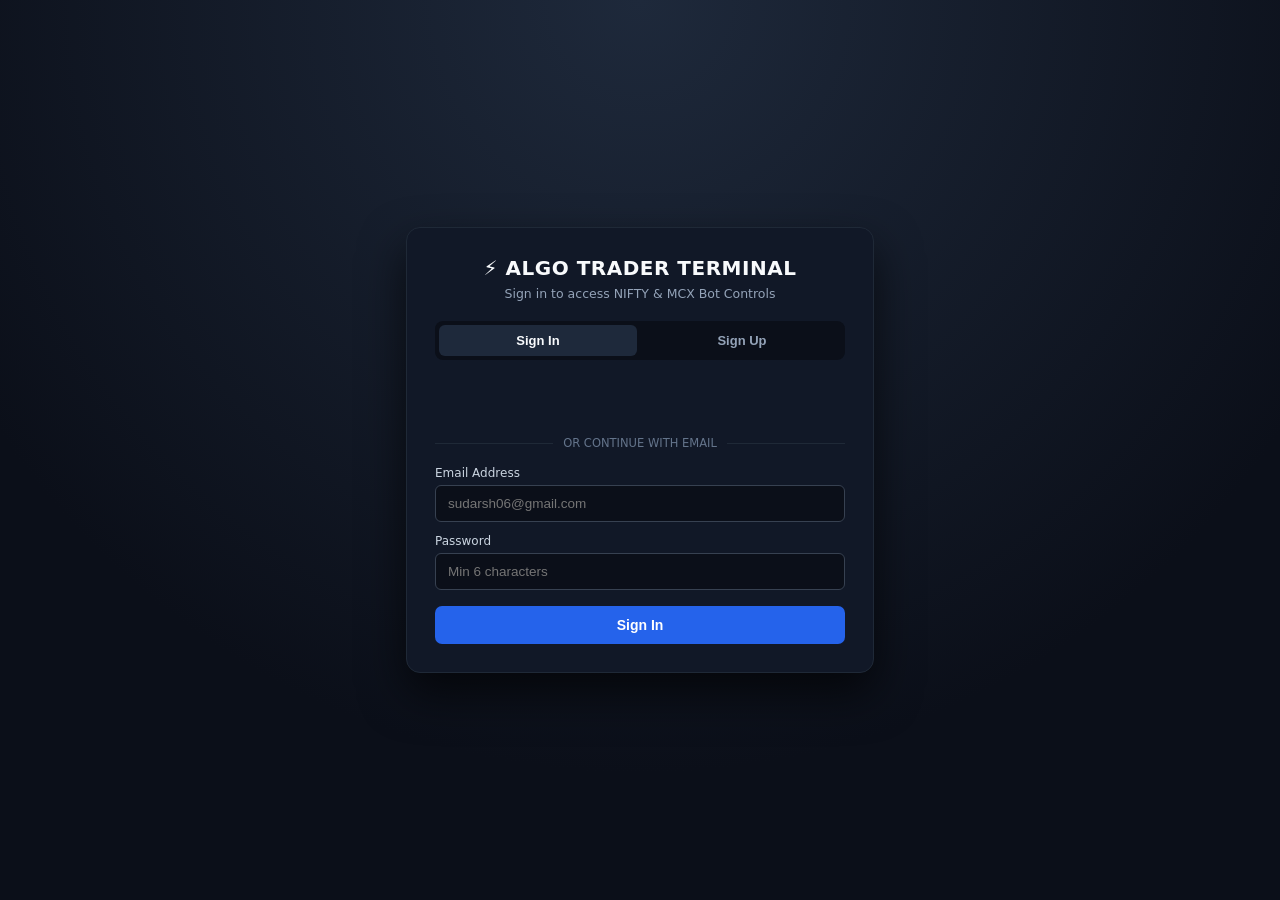
<file: frontend/login.html>
﻿<!DOCTYPE html>
<html lang="en">
<head>
  <meta charset="UTF-8" />
  <meta name="viewport" content="width=device-width, initial-scale=1.0" />
  <title>Sign In / Sign Up • Algo Trader Terminal</title>
  <script src="https://accounts.google.com/gsi/client" async defer></script>
  <style>
    body { display: flex; align-items: center; justify-content: center; min-height: 100vh; background: radial-gradient(circle at top, #1e293b, #0b0f19 70%); margin: 0; font-family: 'Segoe UI', system-ui, sans-serif; }
    .login-card { width: 100%; max-width: 410px; background: #111827; border: 1px solid #1f2937; border-radius: 14px; padding: 28px; box-shadow: 0 20px 45px rgba(0, 0, 0, 0.65); }
    .header { text-align: center; margin-bottom: 20px; }
    .header h1 { font-size: 20px; color: #f8fafc; margin: 0 0 6px; letter-spacing: 0.5px; }
    .header p { font-size: 12.5px; color: #94a3b8; margin: 0; }
    .auth-tabs { display: grid; grid-template-columns: 1fr 1fr; gap: 6px; background: #0b0f19; padding: 4px; border-radius: 8px; margin-bottom: 18px; }
    .auth-tab { background: transparent; border: none; color: #94a3b8; padding: 8px; border-radius: 6px; font-size: 13px; font-weight: 600; cursor: pointer; }
    .auth-tab.active { background: #1e293b; color: #f8fafc; }
    .google-wrap { display: flex; justify-content: center; margin-bottom: 16px; min-height: 42px; }
    .divider { display: flex; align-items: center; gap: 10px; color: #64748b; font-size: 11.5px; margin-bottom: 16px; }
    .divider::before, .divider::after { content: ""; flex: 1; height: 1px; background: #1f2937; }
    .auth-form { display: flex; flex-direction: column; gap: 12px; }
    .auth-form label { display: flex; flex-direction: column; gap: 5px; font-size: 12px; color: #cbd5e1; }
    .auth-form input { padding: 10px 12px; font-size: 13.5px; background: #0b0f19; border: 1px solid #374151; border-radius: 6px; color: #fff; }
    .submit-btn { padding: 11px; font-size: 14px; font-weight: 600; background: #2563eb; color: #fff; border: none; border-radius: 7px; cursor: pointer; margin-top: 4px; }
    .error-msg { background: #7f1d1d; color: #fca5a5; padding: 9px 12px; margin-top: 14px; border-radius: 7px; font-size: 12.5px; text-align: center; display: none; }
  </style>
</head>
<body>
  <div class="login-card">
    <div class="header">
      <h1>⚡ ALGO TRADER TERMINAL</h1>
      <p id="sub-title">Sign in to access NIFTY & MCX Bot Controls</p>
    </div>
    <div class="auth-tabs">
      <button type="button" class="auth-tab active" id="tab-signin" onclick="setMode('signin')">Sign In</button>
      <button type="button" class="auth-tab" id="tab-signup" onclick="setMode('signup')">Sign Up</button>
    </div>
    <div class="google-wrap">
      <div id="g_id_onload" data-client_id="458048900570-n8u3gvfgo4pdcdomam4pt0sau6akpmoe.apps.googleusercontent.com" data-context="signin" data-ux_mode="popup" data-callback="handleGoogleCredential" data-auto_prompt="false"></div>
      <div class="g_id_signin" data-type="standard" data-shape="rectangular" data-theme="filled_black" data-text="continue_with" data-size="large" data-logo_alignment="left" data-width="340"></div>
    </div>
    <div class="divider">OR CONTINUE WITH EMAIL</div>
    <form class="auth-form" onsubmit="handleEmailAuth(event)">
      <label id="name-field" style="display: none;">Full Name <input type="text" id="auth-name" placeholder="Sudarsh Daidipya" /></label>
      <label>Email Address <input type="email" id="auth-email" placeholder="sudarsh06@gmail.com" required /></label>
      <label>Password <input type="password" id="auth-pass" placeholder="Min 6 characters" required /></label>
      <button type="submit" id="submit-btn" class="submit-btn">Sign In</button>
    </form>
    <div id="err-box" class="error-msg"></div>
  </div>
  <script>
    if (localStorage.getItem("algo_token")) { window.location.replace("/"); }
    let mode = "signin";
    function setMode(m) {
      mode = m;
      document.getElementById("err-box").style.display = "none";
      document.getElementById("tab-signin").classList.toggle("active", mode === "signin");
      document.getElementById("tab-signup").classList.toggle("active", mode === "signup");
      document.getElementById("name-field").style.display = mode === "signup" ? "flex" : "none";
      document.getElementById("submit-btn").textContent = mode === "signup" ? "Create Account & Sign In" : "Sign In";
    }
    async function handleGoogleCredential(response) {
      const errBox = document.getElementById("err-box");
      errBox.style.display = "none";
      try {
        const res = await fetch("/api/auth/google", {
          method: "POST",
          headers: { "Content-Type": "application/json" },
          body: JSON.stringify({ credential: response.credential })
        });
        const data = await res.json();
        if (res.ok && data.token) {
          localStorage.setItem("algo_token", data.token);
          window.location.replace("/");
        } else {
          errBox.textContent = data.detail || "Google authentication failed!";
          errBox.style.display = "block";
        }
      } catch (e) {
        errBox.textContent = "Server error: " + e.message;
        errBox.style.display = "block";
      }
    }
    async function handleEmailAuth(e) {
      e.preventDefault();
      const errBox = document.getElementById("err-box");
      errBox.style.display = "none";
      const endpoint = mode === "signup" ? "/api/auth/signup" : "/api/auth/login";
      const payload = {
        name: document.getElementById("auth-name").value.trim(),
        email: document.getElementById("auth-email").value.trim(),
        password: document.getElementById("auth-pass").value
      };
      try {
        const res = await fetch(endpoint, {
          method: "POST",
          headers: { "Content-Type": "application/json" },
          body: JSON.stringify(payload)
        });
        const data = await res.json();
        if (res.ok && data.token) {
          localStorage.setItem("algo_token", data.token);
          window.location.replace("/");
        } else {
          errBox.textContent = data.detail || "Authentication failed!";
          errBox.style.display = "block";
        }
      } catch (e) {
        errBox.textContent = "Server error: " + e.message;
        errBox.style.display = "block";
      }
    }
  </script>
</body>
</html>
</file>
